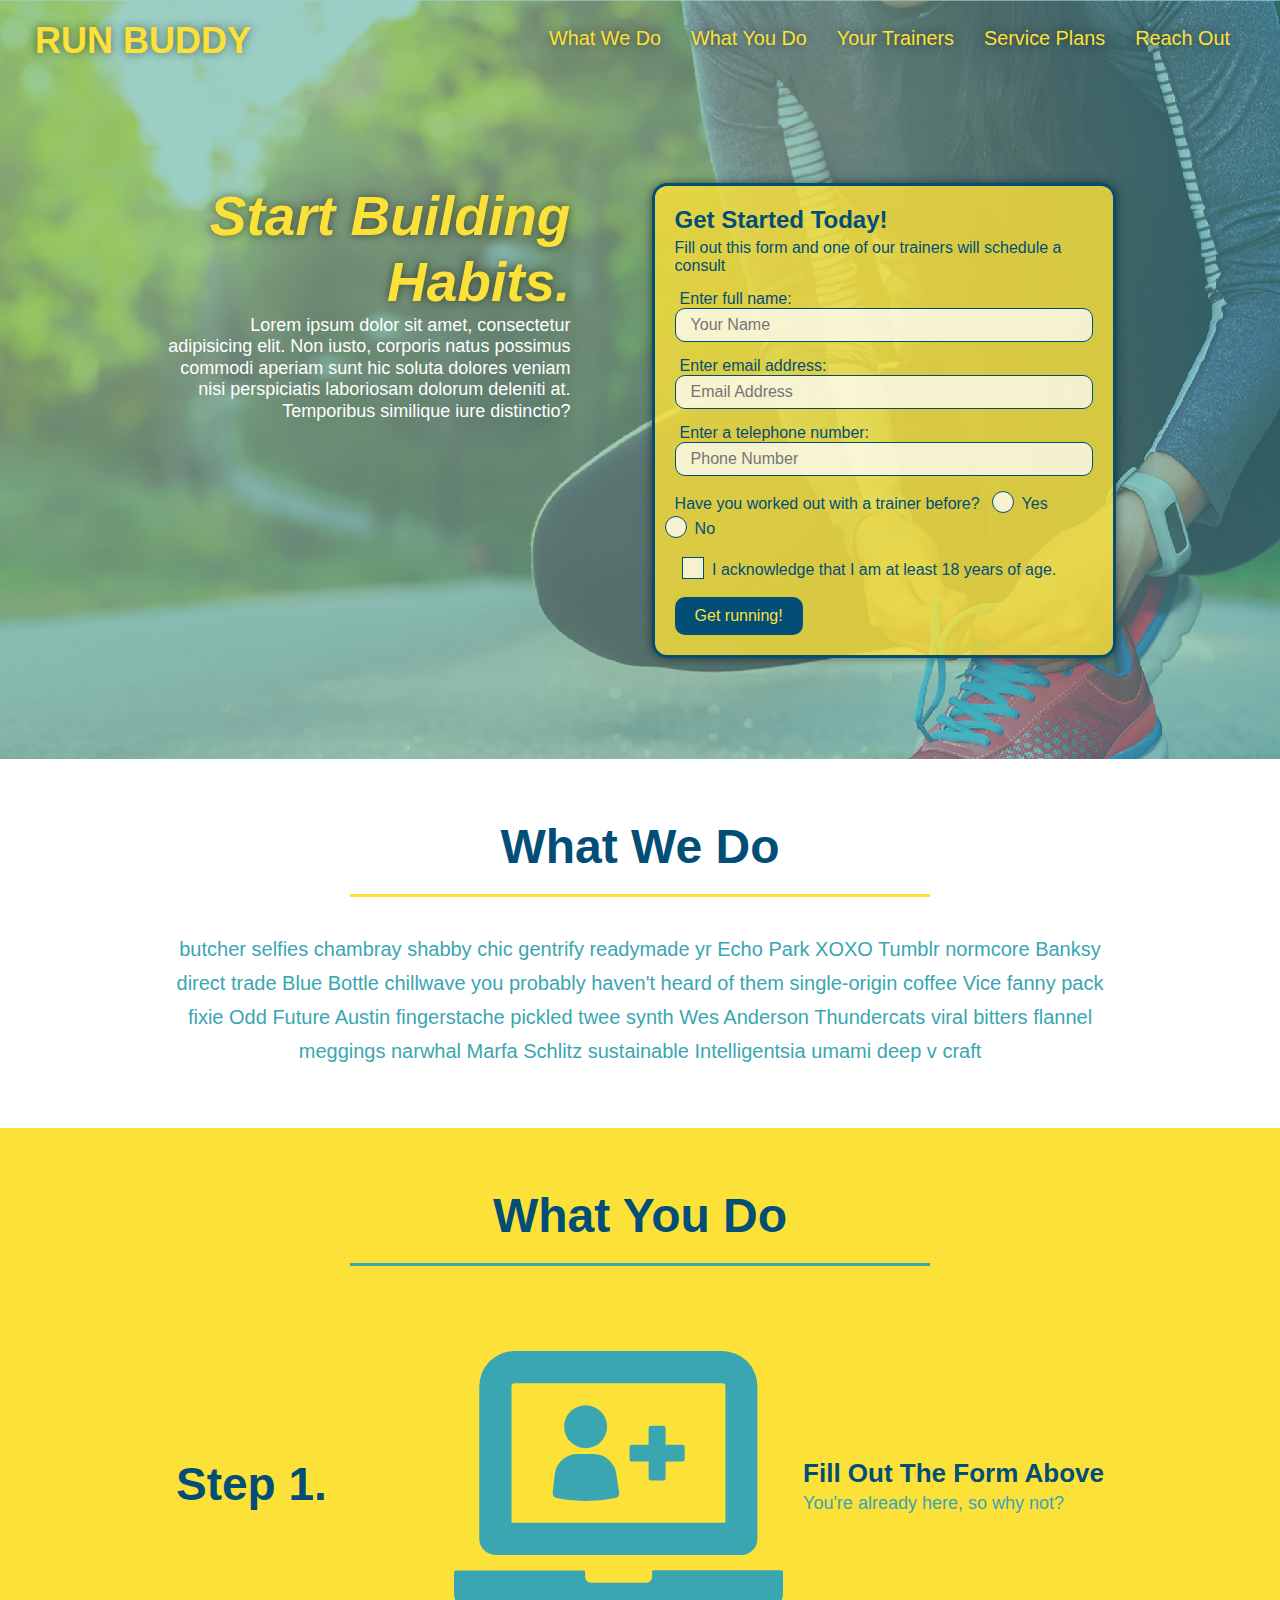
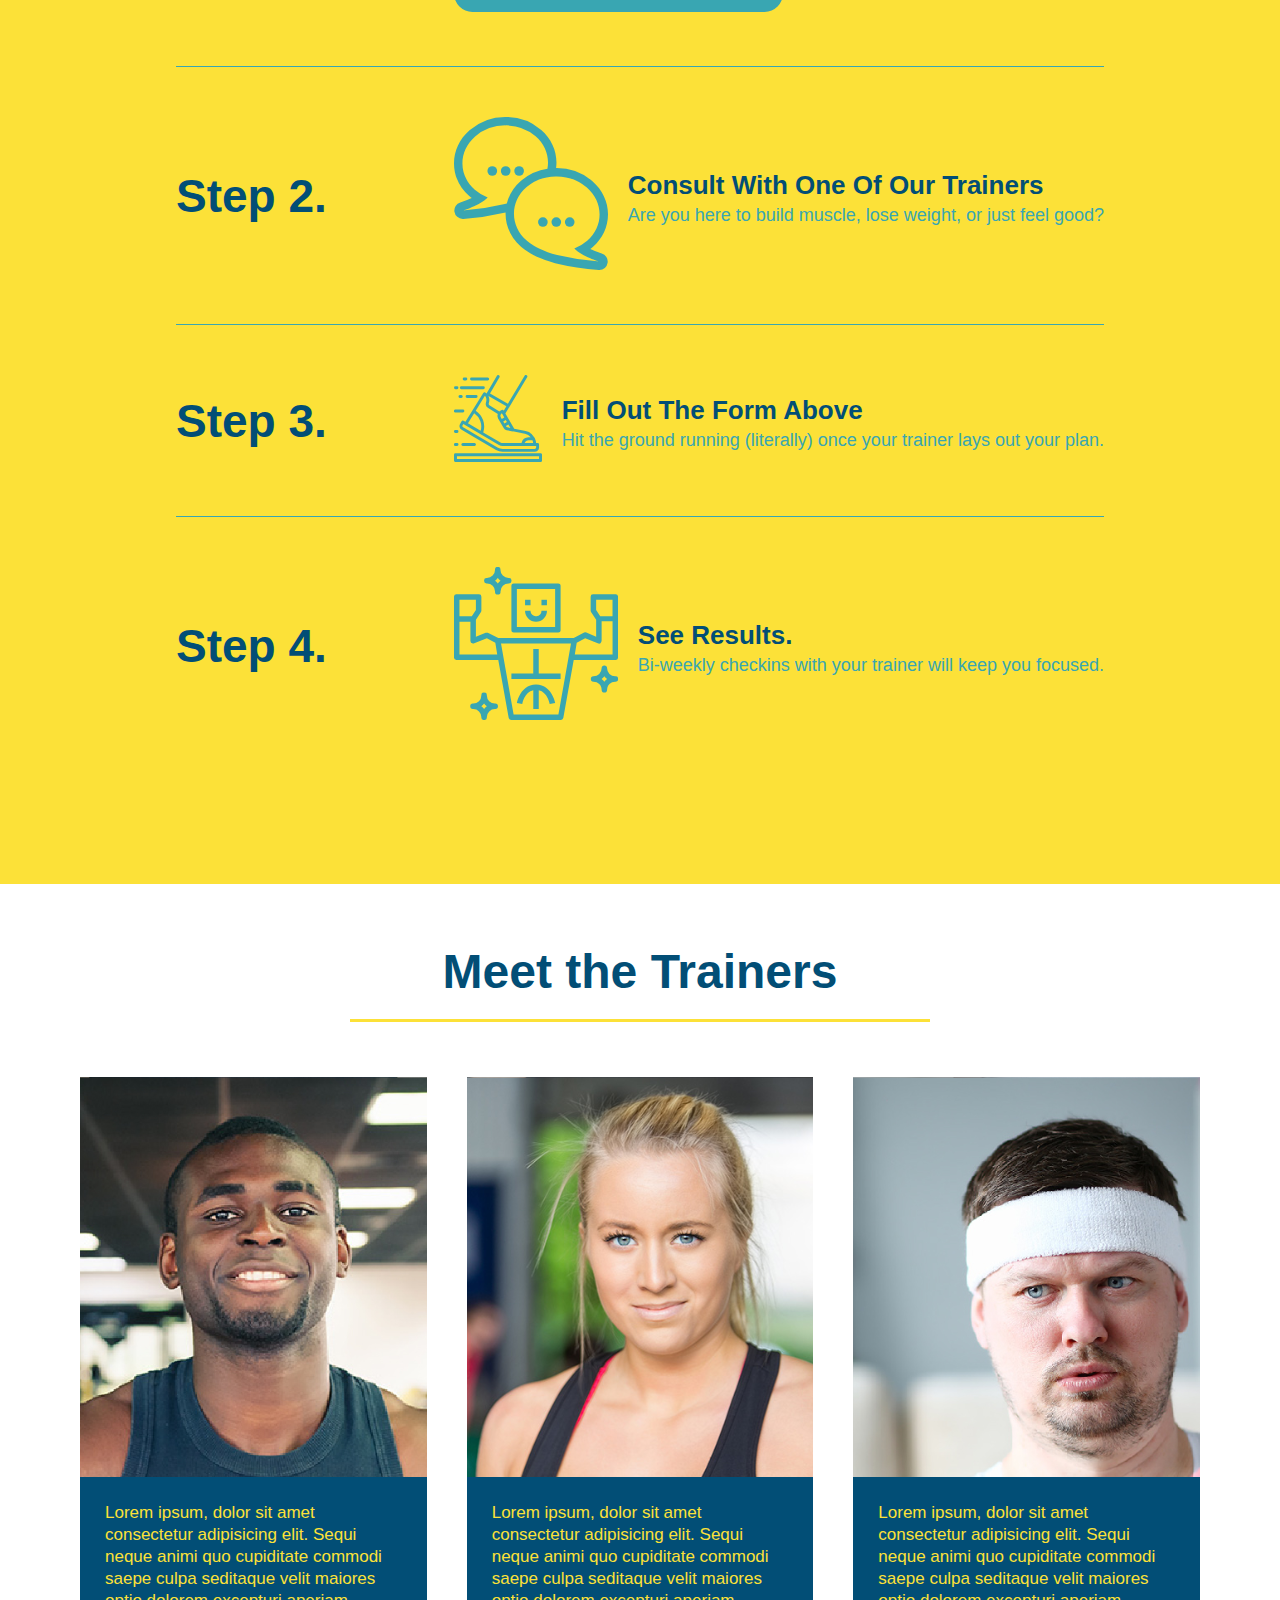
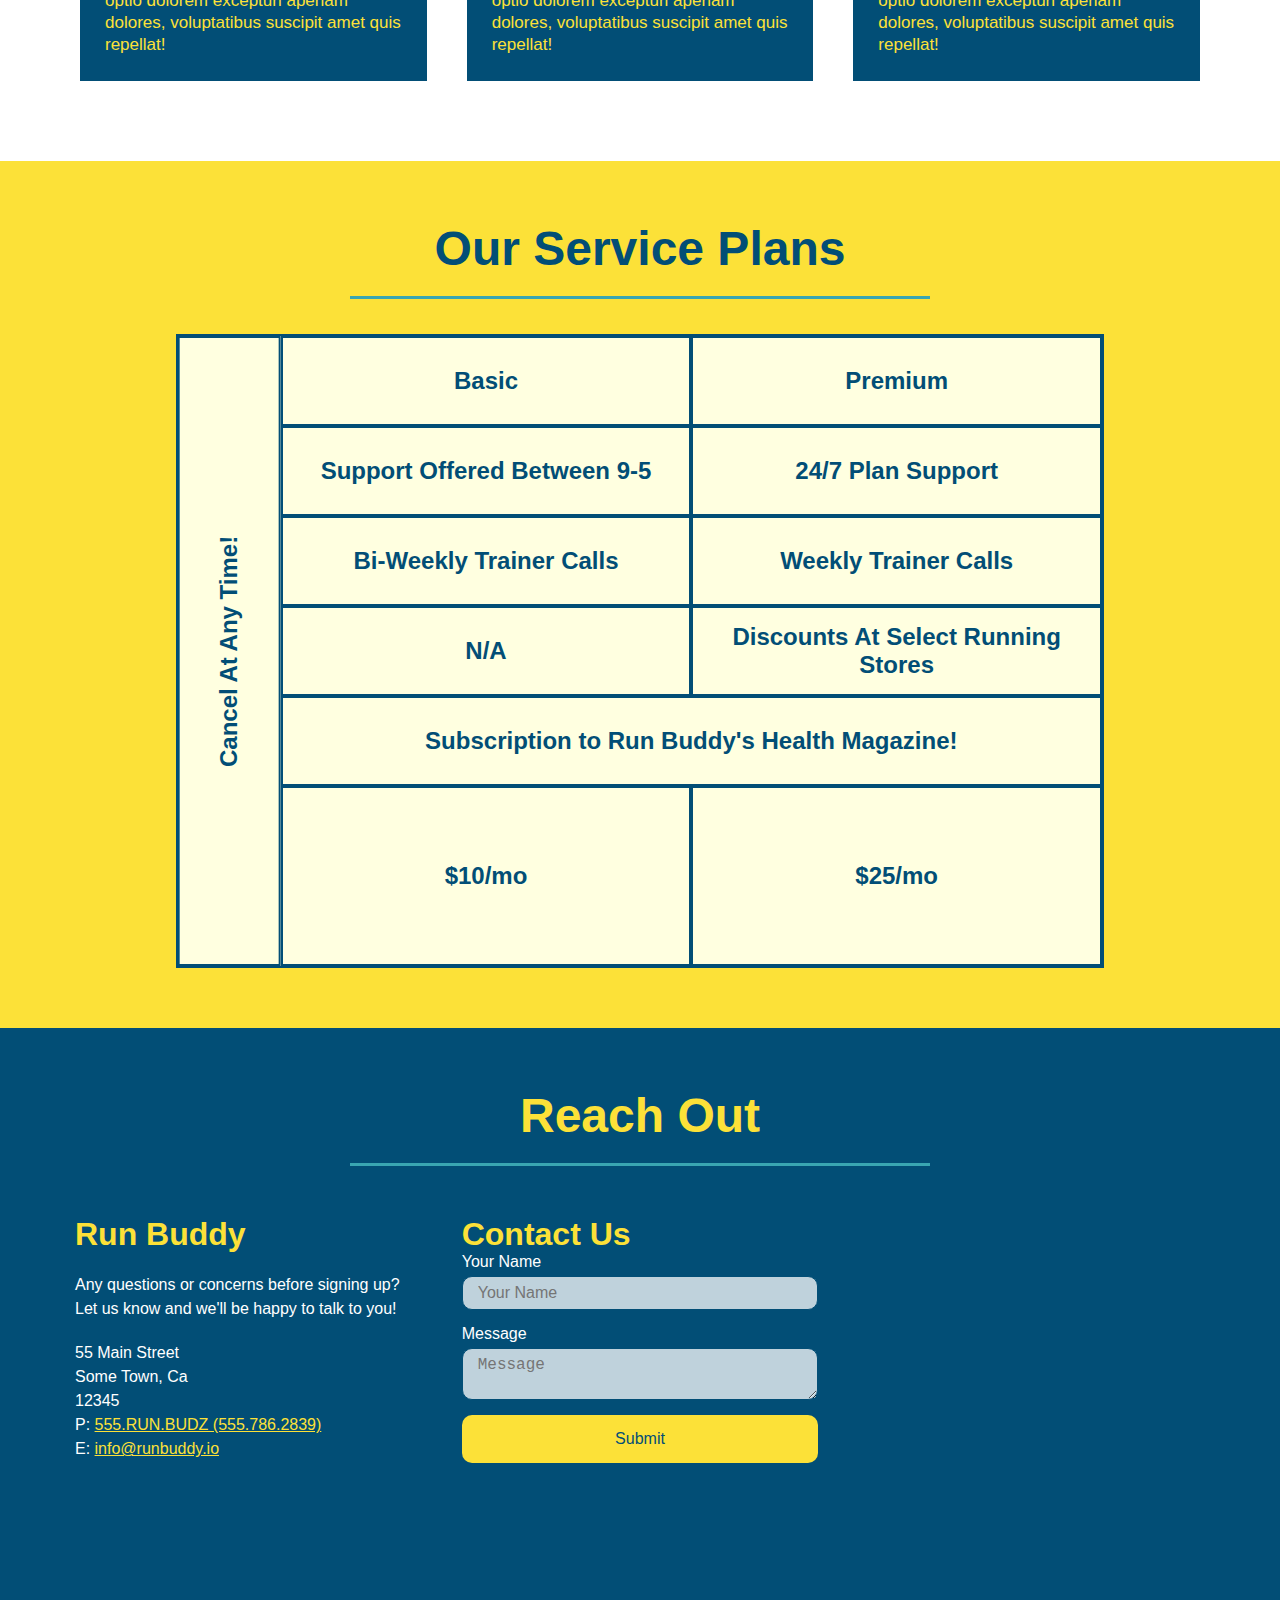
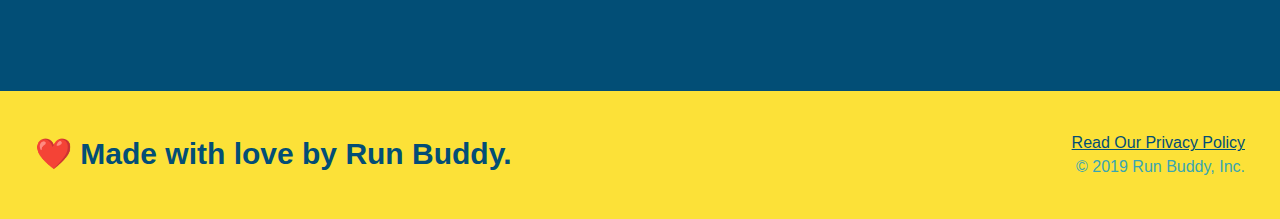
<file: index.html>
<!DOCTYPE html>
<html lang="en">

<head>
	<meta charset="UTF-8" name="viewport" content="width=device-width, initial-scale=1.0" />
	<title>Run My Buddy</title>

	<link rel="stylesheet" href="./assets/css/style.css" />
</head>

<body>
	<!-- navigation -->
	<header id="home">
		<h1>RUN BUDDY</h1>
		<nav>
			<!-- Unordered list element -->
			<ul>
				<!-- List item element -->
				<li>
					<!-- Anchor element -->
					<a href="#what-we-do">What We Do</a>
				</li>
				<li>
					<a href="#what-you-do">What You Do</a>
				</li>
				<li>
					<a href="#your-trainers">Your Trainers</a>
				</li>
				<li>
					<a href="#service-plans">Service Plans</a>
				</li>
				<li>
					<a href="#reach-out">Reach Out</a>
				</li>
			</ul>
		</nav>
	</header>

	<!-- hero section -->
	<section class="hero">
		<div class="hero-cta">
			<div class="flex-row">
				<h2>Start Building Habits.</h2>
			</div>
			<p>Lorem ipsum dolor sit amet, consectetur adipisicing elit. Non iusto, corporis natus possimus commodi
				aperiam sunt hic soluta dolores veniam nisi perspiciatis laboriosam dolorum deleniti at. Temporibus
				similique iure distinctio?</p>
		</div>
		<div class="hero-form">
			<h3>Get Started Today!</h3>
			<p>
				Fill out this form and one of our trainers will schedule a consult
			</p>
			<form>
				<label for="name">Enter full name:</label>
				<input type="text" placeholder="Your Name" name="name" id="name" class="form-input" />

				<label for="email">Enter email address:</label>
				<input type="email" placeholder="Email Address" name="email" id="email" class="form-input" />

				<label for="phone">Enter a telephone number:</label>
				<input type="tel" placeholder="Phone Number" name="phone" id="phone" class="form-input" />
				<p>
					Have you worked out with a trainer before?
					<span class="radio-wrapper">
						<input type="radio" name="trainer-confirm" id="trainer-yes" />
						<label for="trainer-yes">Yes</label>
					</span>
					<span class="radio-wrapper">
						<input type="radio" name="trainer-confirm" id="trainer-no" />
						<label for="trainer-no">No</label>
					</span>
				</p>
				<p>
					<span class="checkbox-wrapper">
						<input type="checkbox" id="checkbox" name="age-confirm" />
						<label for="checkbox">
							I acknowledge that I am at least 18 years of age.
						</label>
					</span>
				</p>
				<button type="submit" value="Submit">
					Get running!
				</button>
			</form>
		</div>
	</section>

	<!-- "what we do" section -->
	<section id="what-we-do" class="intro">
		<div class="flex-row">
			<h2 class="section-title primary-border">What We Do</h2>
		</div>
		<p>
			butcher selfies chambray shabby chic gentrify readymade yr Echo Park XOXO Tumblr normcore Banksy direct
			trade Blue Bottle chillwave you probably haven't heard of them single-origin coffee Vice fanny pack fixie
			Odd Future Austin fingerstache pickled twee synth Wes Anderson Thundercats viral bitters flannel meggings
			narwhal Marfa Schlitz sustainable Intelligentsia umami deep v craft
		</p>
	</section>
	</p>
	</section>

	<!-- "what you do" section -->
	<section id="what-you-do" class="steps">
		<div class="flex-row">
			<h2 class="section-title secondary-border">What You Do</h2>
		</div>

		<div class="step">
			<h3>Step 1.</h3>
			<div class="step-info">
				<div class="step-img">
					<img src="./assets/images/step-1.svg" alt="" />
				</div>
				<div class="step-text">
					<h4>Fill Out The Form Above</h4>
					<p>You're already here, so why not?</p>
				</div>
			</div>
		</div>

		<div class="step">
			<h3>Step 2.</h3>
			<div class="step-info">
				<div class="step-img">
					<img src="./assets/images/step-2.svg" alt="" />
				</div>
				<div class="step-text">
					<h4>Consult With One Of Our Trainers</h4>
					<p>Are you here to build muscle, lose weight, or just feel good?</p>
				</div>
			</div>
		</div>

		<div class="step">
			<h3>Step 3.</h3>
			<div class="step-info">
				<div class="step-img">
					<img src="./assets/images/step-3.svg" alt="" />
				</div>
				<div class="step-text">
					<h4>Fill Out The Form Above</h4>
					<p>Hit the ground running (literally) once your trainer lays out your plan.</p>
				</div>
			</div>
		</div>

		<div class="step">
			<h3>Step 4.</h3>
			<div class="step-info">
				<div class="step-img">
					<img src="./assets/images/step-4.svg" alt="" />
				</div>
				<div class="step-text">
					<h4>See Results.</h4>
					<p>Bi-weekly checkins with your trainer will keep you focused.</p>
				</div>
			</div>
		</div>
	</section>

	<!-- "meet the trainers" section -->
	<section id="your-trainers">
		<div class="flex-row">
			<h2 class="section-title primary-border">Meet the Trainers</h2>
		</div>

		<div class="trainers">
			<article class="trainer trainer-1">
				<div class="trainer-img">
					<div>
						<h3 class="trainer-name">Arron Stephens</h3>
						<h4 class="trainer-role">Speed / Strength</h4>
					</div>
				</div>
				<div class="trainer-bio">
					<div>
						<h3 class="trainer-name">Arron Stephens</h3>
						<h4 class="trainer-role">Speed / Strength</h4>
					</div>
					<p>
						Lorem ipsum, dolor sit amet consectetur adipisicing elit. Sequi neque animi quo cupiditate
						commodi
						saepe culpa seditaque velit maiores optio dolorem excepturi aperiam dolores, voluptatibus
						suscipit
						amet quis repellat!
					</p>
				</div>
			</article>

			<article class="trainer trainer-2">
				<div class="trainer-img">
					<div>
						<h3 class="trainer-name">Joanna Gill</h3>
						<h4 class="trainer-role">Endurance</h4>
					</div>
				</div>
				<div class="trainer-bio">
					<div>
						<h3 class="trainer-name">Joanna Gill</h3>
						<h4 class="trainer-role">Endurance</h4>
					</div>
					<p>
						Lorem ipsum, dolor sit amet consectetur adipisicing elit. Sequi neque animi quo cupiditate
						commodi
						saepe culpa seditaque velit maiores optio dolorem excepturi aperiam dolores, voluptatibus
						suscipit
						amet quis repellat!
					</p>
				</div>
			</article>

			<article class="trainer trainer-3">
				<div class="trainer-img">
					<div>
						<h3 class="trainer-name">Harry "the Headband" Smith</h3>
						<h4 class="trainer-role">Strength</h4>
					</div>
				</div>
				<div class="trainer-bio">
					<div>
						<h3 class="trainer-name">Harry "the Headband" Smith</h3>
						<h4 class="trainer-role">Strength</h4>
					</div>
					<p>
						Lorem ipsum, dolor sit amet consectetur adipisicing elit. Sequi neque animi quo cupiditate
						commodi
						saepe culpa seditaque velit maiores optio dolorem excepturi aperiam dolores, voluptatibus
						suscipit
						amet quis repellat!
					</p>
				</div>
			</article>
		</div>
	</section>

	<!-- Service Plans -->
	<section id="service-plans" class="services">
		<h2 class="section-title secondary-border">
			Our Service Plans
		</h2>
		<div class="service-grid-wrapper">
			<div class="service-grid-container">
				<!-- Headers -->
				<div class="service-grid-item grid-head basic">
					Basic
				</div>
				<div class="service-grid-item grid-head premium">
					Premium
				</div>
				<!-- Body -->
				<div class="service-grid-item grid-head basic">
					Support Offered Between 9-5
				</div>

				<div class="service-grid-item grid-head premium">
					24/7 Plan Support
				</div>

				<div class="service-grid-item grid-head basic">
					Bi-Weekly Trainer Calls
				</div>

				<div class="service-grid-item grid-head premium">
					Weekly Trainer Calls
				</div>

				<div class="service-grid-item grid-head basic">
					N/A
				</div>

				<div class="service-grid-item grid-head premium">
					Discounts At Select Running Stores
				</div>

				<div class="service-grid-item grid-head both">
					Subscription to Run Buddy's Health Magazine!
				</div>

				<div class="service-grid-item grid-price basic">
					$10/mo
				</div>

				<div class="service-grid-item grid-price premium">
					$25/mo
				</div>

				<div class="service-grid-item cancel">
					Cancel At Any Time!
				</div>
			</div>
		</div>
	</section>

	<!-- "reach out" -->
	<section id="reach-out" class="contact">
		<div class="flex-row">
			<h2 class="section-title secondary-border">Reach Out</h2>
		</div>

		<div class="contact-info">
			<div>
				<h3>Run Buddy</h3>
				<p>
					Any questions or concerns before signing up?
					<br />
					Let us know and we'll be happy to talk to you!
				</p>
				<address>
					55 Main Street <br />
					Some Town, Ca <br />
					12345<br />
					P: <a href="tel:555.786.2839">555.RUN.BUDZ (555.786.2839)</a><br />
					E: <a href="mailyto:info@runbuddy.io">info@runbuddy.io</a>
				</address>
			</div>

			<div class="contact-form">
				<h3>Contact Us</h3>
				<form>
					<label for="contact-name">Your Name</label>
					<input type="text" id="contact-name" placeholder="Your Name" />

					<label for="contact-message">Message</label>
					<textarea id="contact-message" placeholder="Message"></textarea>

					<button type="submit">Submit</button>
				</form>
			</div>

			<iframe
				src="https://www.google.com/maps/embed?pb=!1m18!1m12!1m3!1d420448.4247328304!2d-118.38160609915616!3d34.58510786267905!2m3!1f0!2f0!3f0!3m2!1i1024!2i768!4f13.1!3m3!1m2!1s0x80c25784ec70ddb5%3A0x6a6c792dad12e03a!2sPalmdale%2C%20CA!5e0!3m2!1sen!2sus!4v1596242490261!5m2!1sen!2sus"
				frameborder="0" width="400" height="400" style="border:0;" allowfullscreen="">
			</iframe>
		</div>
	</section>

	<!-- footer -->
	<footer>
		<div class="flex-row">
			<h2>❤️ Made with love by Run Buddy.</h2>
		</div>
		<div>
			<a href="./privacy-policy.html">Read Our Privacy Policy</a><br />
			&copy; 2019 Run Buddy, Inc.
		</div>
	</footer>
</body>

</html>
</file>
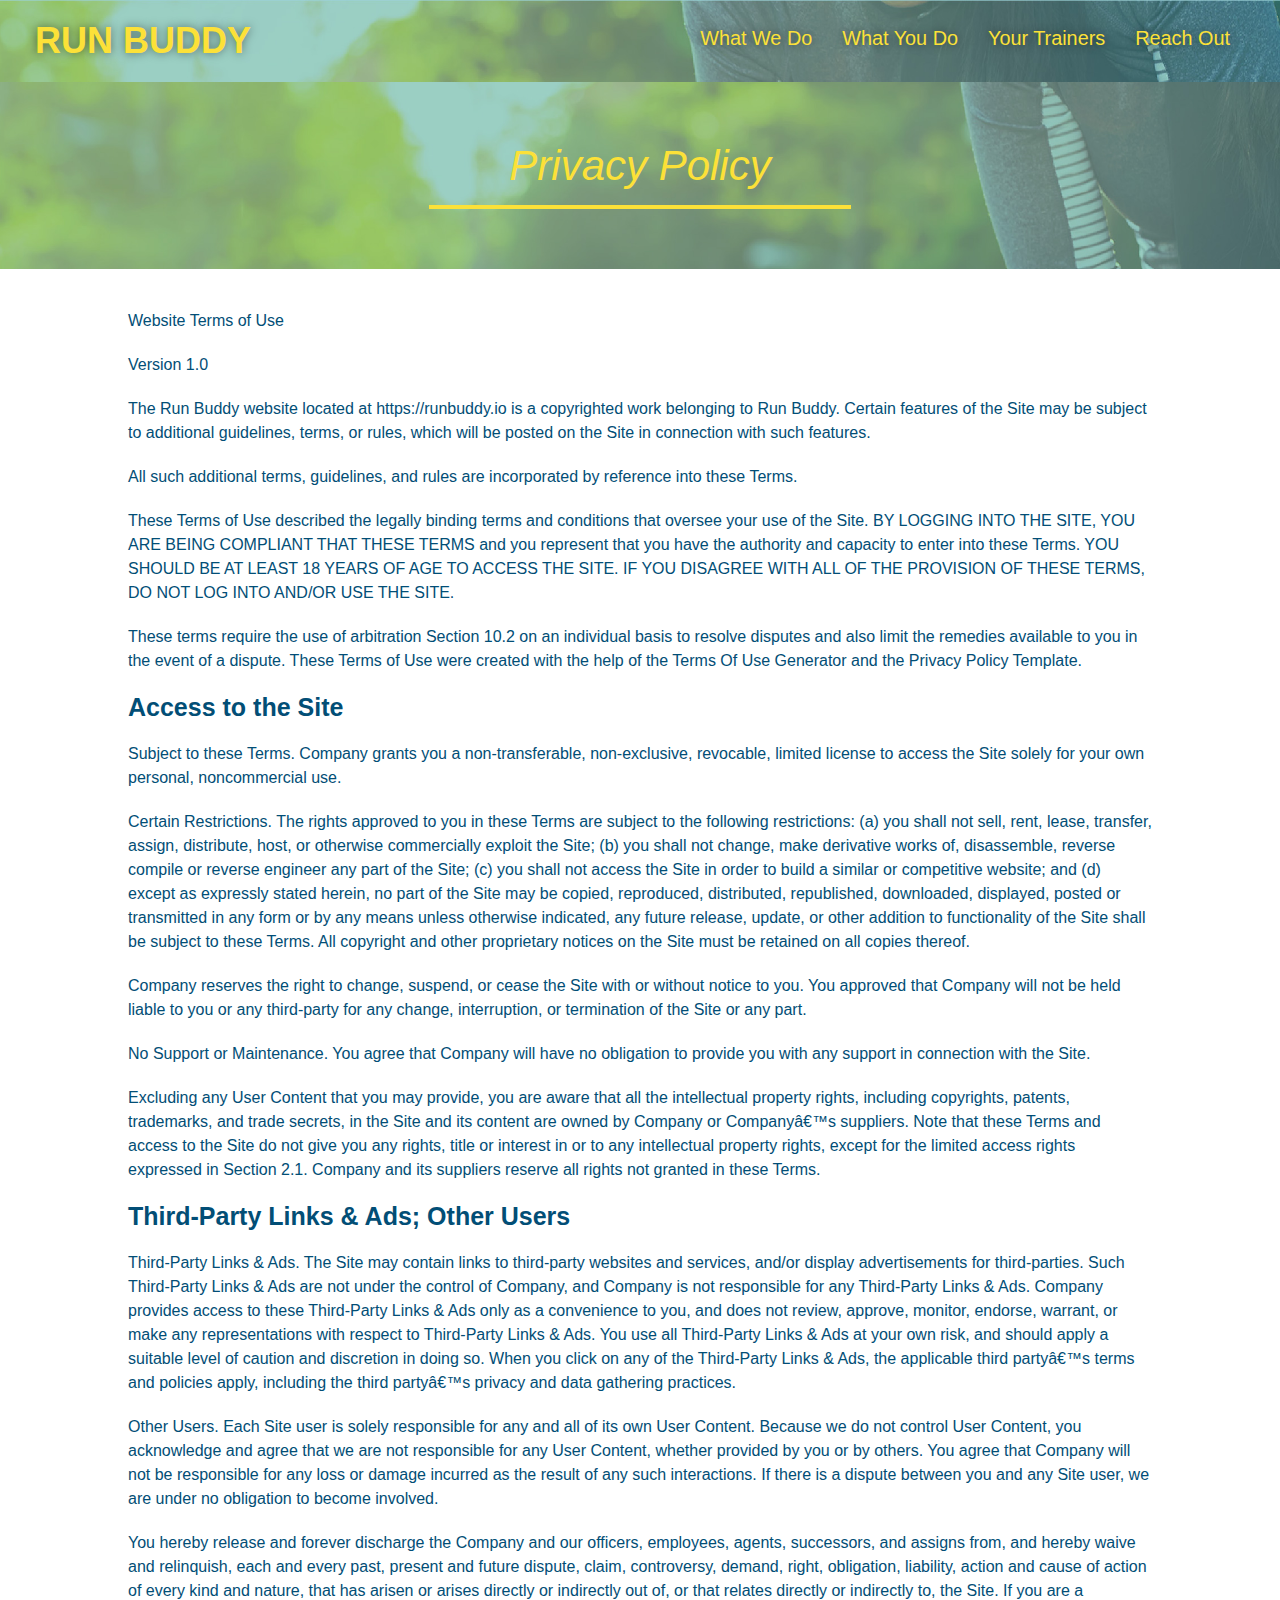
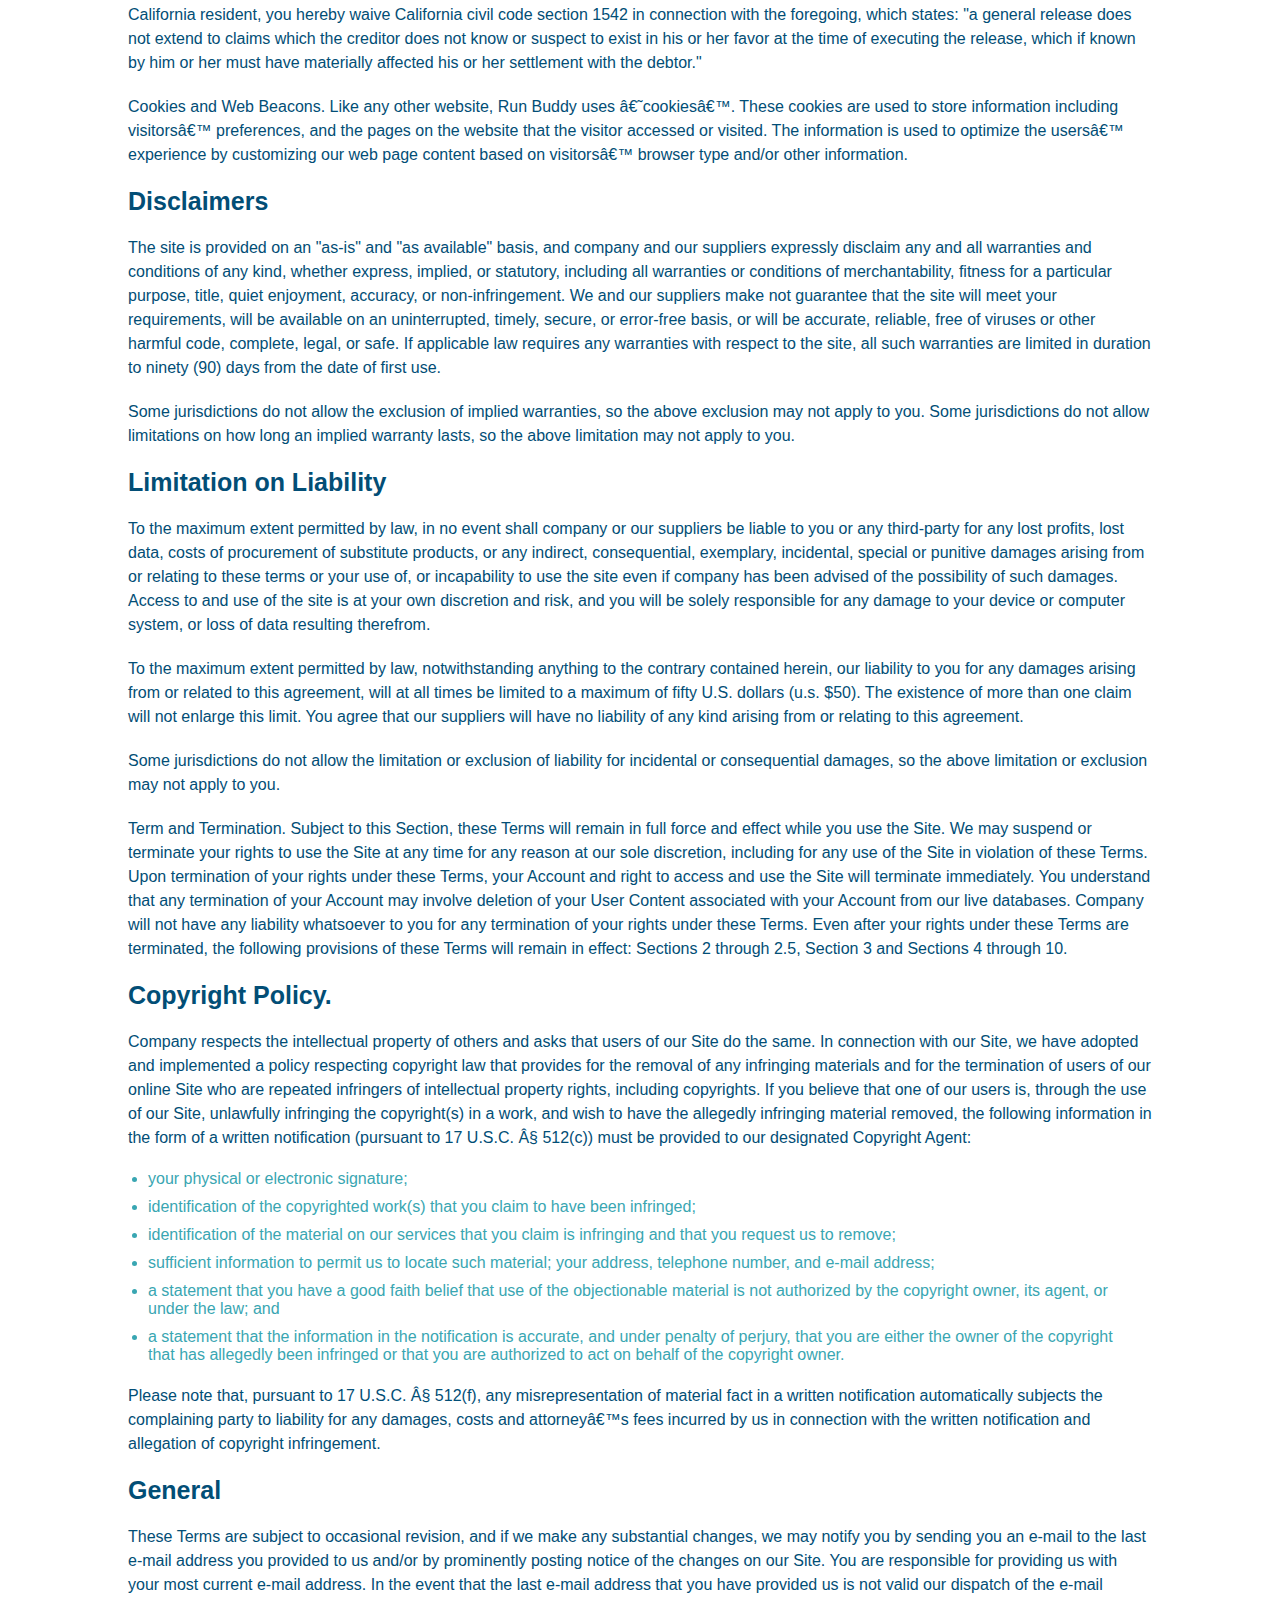
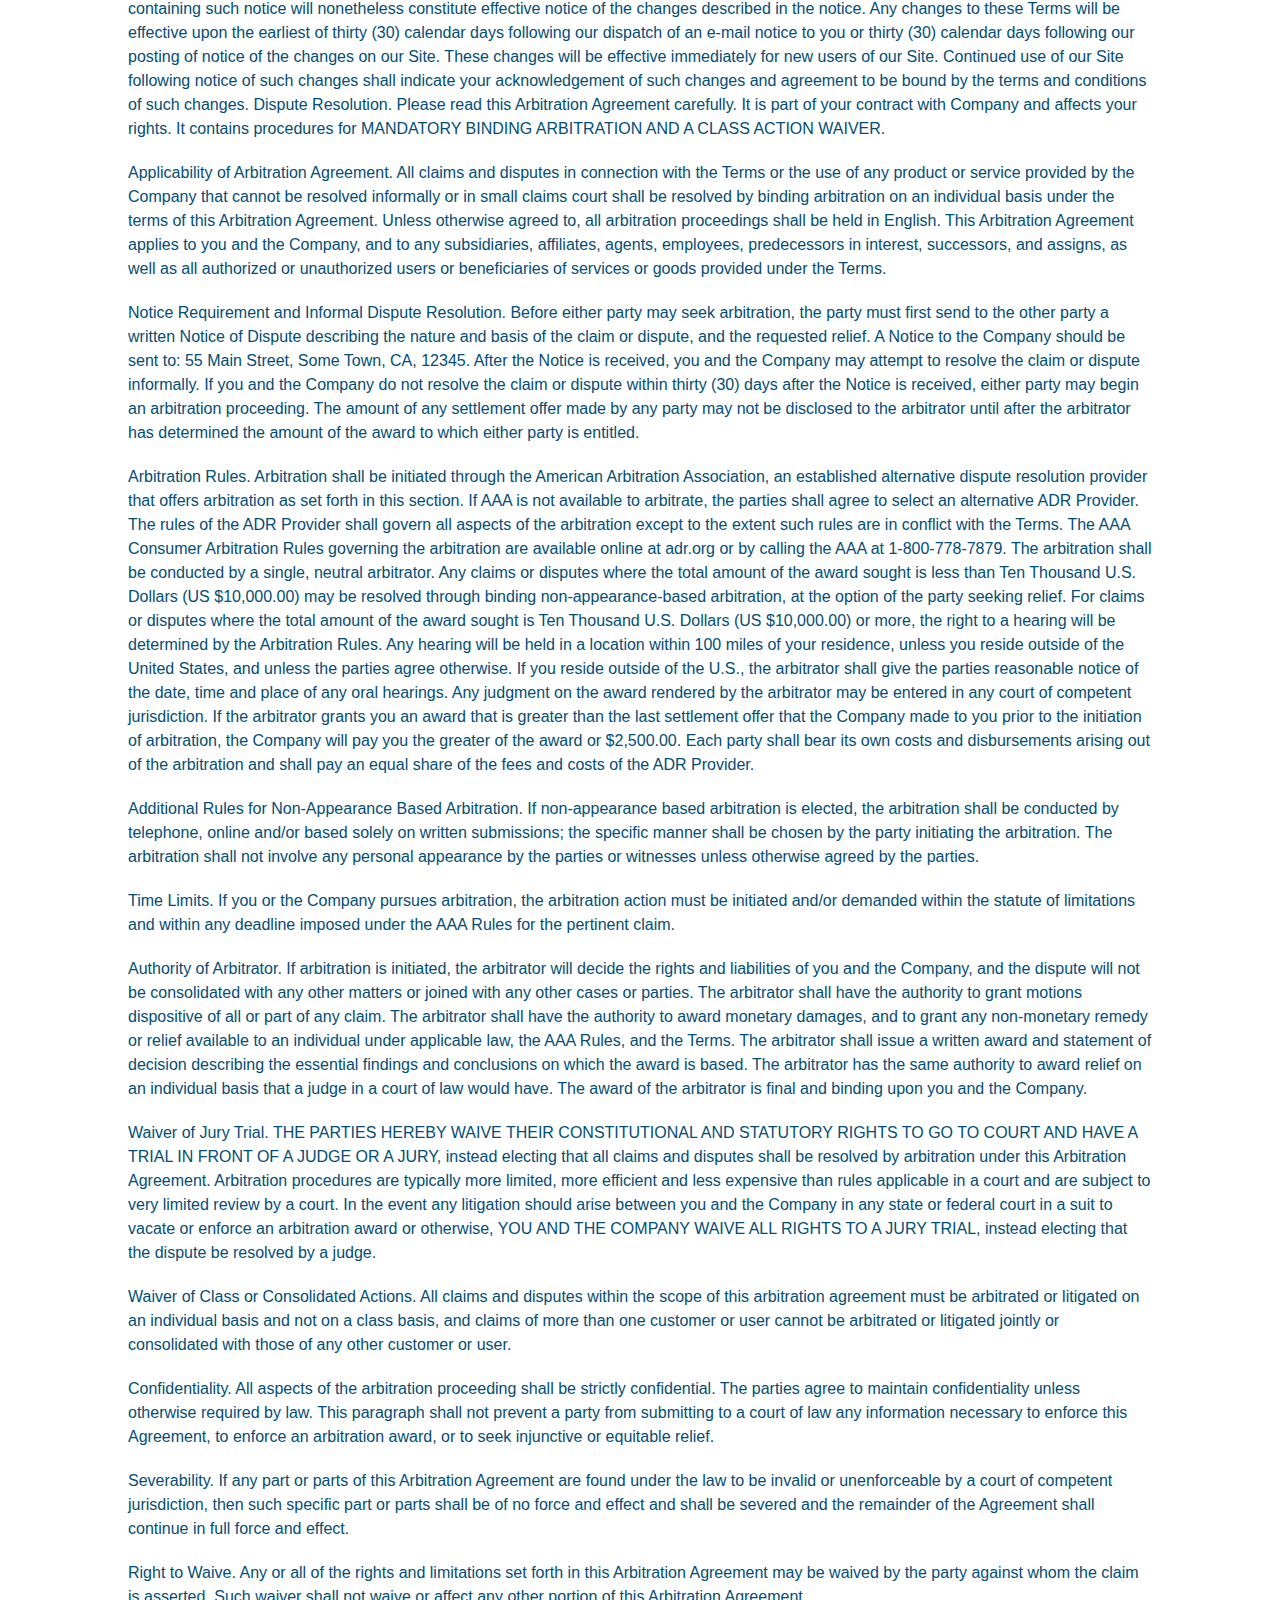
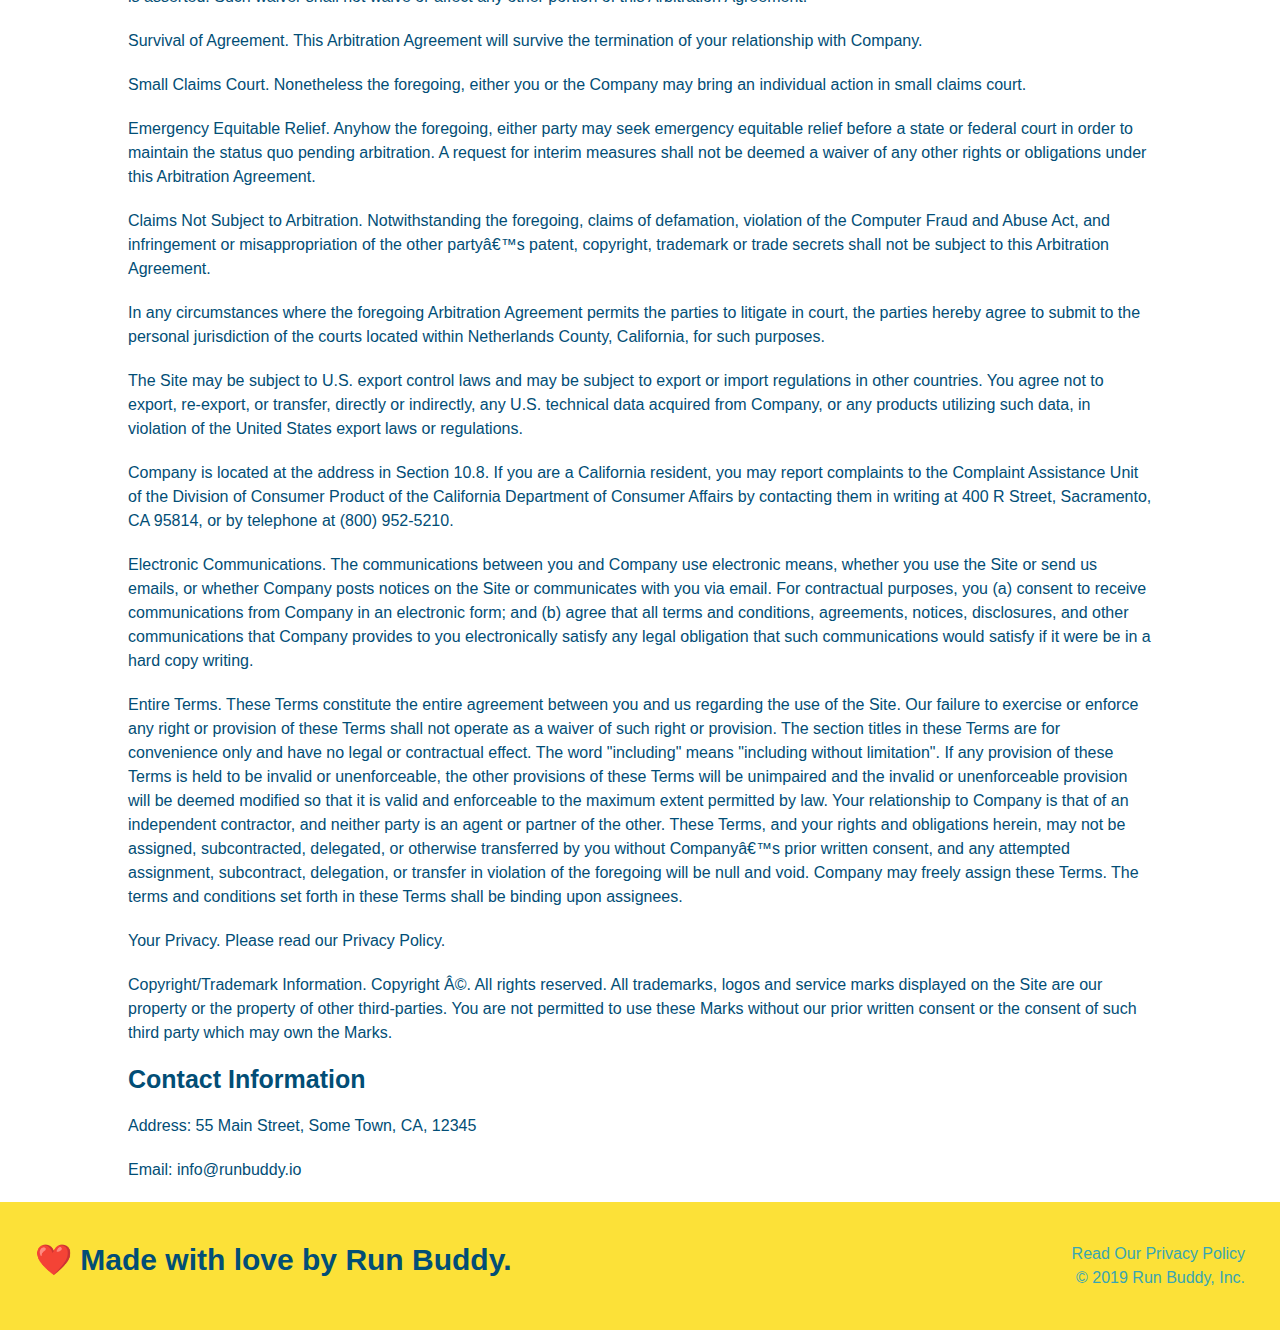
<file: privacy-policy.html>
<!DOCTYPE html>
<html lang="en">

<head>
    <meta charset="UTF-8" name="viewport" content="width=device-width, initial-scale=1.0" />
    <title>Privacy Policy - Run Buddy</title>

    <link rel="stylesheet" href="./assets/css/style.css" />
    <link rel="stylesheet" href="./assets/css/secondary-styles.css" />
</head>

<body>
    <!-- Header -->
    <header>
        <h1><a href="./index.html#home">RUN BUDDY</a></h1>
        <nav>
            <!-- Unordered list element -->
            <ul>
                <!-- List item element -->
                <li>
                    <!-- Anchor element -->
                    <a href="./index.html#what-we-do">What We Do</a>
                </li>
                <li>
                    <a href="./index.html#what-you-do">What You Do</a>
                </li>
                <li>
                    <a href="./index.html#your-trainers">Your Trainers</a>
                </li>
                <li>
                    <a href="./index.html#reach-out">Reach Out</a>
                </li>
            </ul>
        </nav>
    </header>

    <!-- Hero -->
    <section class="hero hero-secondary">
        <h2 class="page-title">
            Privacy Policy
        </h2>
    </section>

    <!-- Privacy Policy -->
    <article class="secondary-content">
        <p>
            Website Terms of Use
        </p>

        <p>
            Version 1.0
        </p>

        <p>
            The Run Buddy website located at https://runbuddy.io is a copyrighted work belonging to Run Buddy. Certain
            features of the Site may be subject to additional guidelines, terms, or rules, which will be posted on the
            Site
            in connection with such features.
        </p>

        <p>
            All such additional terms, guidelines, and rules are incorporated by reference into these Terms.
        </p>

        <p>
            These Terms of Use described the legally binding terms and conditions that oversee your use of the Site. BY
            LOGGING INTO THE SITE, YOU ARE BEING COMPLIANT THAT THESE TERMS and you represent that you have the
            authority
            and capacity to enter into these Terms. YOU SHOULD BE AT LEAST 18 YEARS OF AGE TO ACCESS THE SITE. IF YOU
            DISAGREE WITH ALL OF THE PROVISION OF THESE TERMS, DO NOT LOG INTO AND/OR USE THE SITE.
        </p>

        <p>
            These terms require the use of arbitration Section 10.2 on an individual basis to resolve disputes and also
            limit the remedies available to you in the event of a dispute. These Terms of Use were created with the help
            of
            the Terms Of Use Generator and the Privacy Policy Template.
        </p>

        <h3>
            Access to the Site
        </h3>

        <p>
            Subject to these Terms. Company grants you a non-transferable, non-exclusive, revocable, limited license to
            access the Site solely for your own personal, noncommercial use.
        </p>

        <p>
            Certain Restrictions. The rights approved to you in these Terms are subject to the following restrictions:
            (a)
            you shall not sell, rent, lease, transfer, assign, distribute, host, or otherwise commercially exploit the
            Site;
            (b) you shall not change, make derivative works of, disassemble, reverse compile or reverse engineer any
            part of
            the Site; (c) you shall not access the Site in order to build a similar or competitive website; and (d)
            except
            as expressly stated herein, no part of the Site may be copied, reproduced, distributed, republished,
            downloaded,
            displayed, posted or transmitted in any form or by any means unless otherwise indicated, any future release,
            update, or other addition to functionality of the Site shall be subject to these Terms. All copyright and
            other
            proprietary notices on the Site must be retained on all copies thereof.
        </p>

        <p>
            Company reserves the right to change, suspend, or cease the Site with or without notice to you. You approved
            that Company will not be held liable to you or any third-party for any change, interruption, or termination
            of
            the Site or any part.
        </p>

        <p>
            No Support or Maintenance. You agree that Company will have no obligation to provide you with any support in
            connection with the Site.
        </p>

        <p>
            Excluding any User Content that you may provide, you are aware that all the intellectual property rights,
            including copyrights, patents, trademarks, and trade secrets, in the Site and its content are owned by
            Company
            or Companyâ€™s suppliers. Note that these Terms and access to the Site do not give you any rights, title or
            interest in or to any intellectual property rights, except for the limited access rights expressed in
            Section
            2.1. Company and its suppliers reserve all rights not granted in these Terms.
        </p>

        <h3>
            Third-Party Links & Ads; Other Users
        </h3>

        <p>
            Third-Party Links & Ads. The Site may contain links to third-party websites and services, and/or display
            advertisements for third-parties. Such Third-Party Links & Ads are not under the control of Company, and
            Company
            is not responsible for any Third-Party Links & Ads. Company provides access to these Third-Party Links & Ads
            only as a convenience to you, and does not review, approve, monitor, endorse, warrant, or make any
            representations with respect to Third-Party Links & Ads. You use all Third-Party Links & Ads at your own
            risk,
            and should apply a suitable level of caution and discretion in doing so. When you click on any of the
            Third-Party Links & Ads, the applicable third partyâ€™s terms and policies apply, including the third
            partyâ€™s
            privacy and data gathering practices.
        </p>

        <p>
            Other Users. Each Site user is solely responsible for any and all of its own User Content. Because we do not
            control User Content, you acknowledge and agree that we are not responsible for any User Content, whether
            provided by you or by others. You agree that Company will not be responsible for any loss or damage incurred
            as
            the result of any such interactions. If there is a dispute between you and any Site user, we are under no
            obligation to become involved.
        </p>

        <p>
            You hereby release and forever discharge the Company and our officers, employees, agents, successors, and
            assigns from, and hereby waive and relinquish, each and every past, present and future dispute, claim,
            controversy, demand, right, obligation, liability, action and cause of action of every kind and nature, that
            has
            arisen or arises directly or indirectly out of, or that relates directly or indirectly to, the Site. If you
            are
            a California resident, you hereby waive California civil code section 1542 in connection with the foregoing,
            which states: "a general release does not extend to claims which the creditor does not know or suspect to
            exist
            in his or her favor at the time of executing the release, which if known by him or her must have materially
            affected his or her settlement with the debtor."
        </p>

        <p>
            Cookies and Web Beacons. Like any other website, Run Buddy uses â€˜cookiesâ€™. These cookies are used to
            store
            information including visitorsâ€™ preferences, and the pages on the website that the visitor accessed or
            visited.
            The information is used to optimize the usersâ€™ experience by customizing our web page content based on
            visitorsâ€™
            browser type and/or other information.
        </p>

        <h3>
            Disclaimers
        </h3>

        <p>
            The site is provided on an "as-is" and "as available" basis, and company and our suppliers expressly
            disclaim
            any and all warranties and conditions of any kind, whether express, implied, or statutory, including all
            warranties or conditions of merchantability, fitness for a particular purpose, title, quiet enjoyment,
            accuracy,
            or non-infringement. We and our suppliers make not guarantee that the site will meet your requirements, will
            be
            available on an uninterrupted, timely, secure, or error-free basis, or will be accurate, reliable, free of
            viruses or other harmful code, complete, legal, or safe. If applicable law requires any warranties with
            respect
            to the site, all such warranties are limited in duration to ninety (90) days from the date of first use.
        </p>

        <p>
            Some jurisdictions do not allow the exclusion of implied warranties, so the above exclusion may not apply to
            you. Some jurisdictions do not allow limitations on how long an implied warranty lasts, so the above
            limitation
            may not apply to you.
        </p>

        <h3>
            Limitation on Liability
        </h3>

        <p>
            To the maximum extent permitted by law, in no event shall company or our suppliers be liable to you or any
            third-party for any lost profits, lost data, costs of procurement of substitute products, or any indirect,
            consequential, exemplary, incidental, special or punitive damages arising from or relating to these terms or
            your use of, or incapability to use the site even if company has been advised of the possibility of such
            damages. Access to and use of the site is at your own discretion and risk, and you will be solely
            responsible
            for any damage to your device or computer system, or loss of data resulting therefrom.
        </p>

        <p>
            To the maximum extent permitted by law, notwithstanding anything to the contrary contained herein, our
            liability
            to you for any damages arising from or related to this agreement, will at all times be limited to a maximum
            of
            fifty U.S. dollars (u.s. $50). The existence of more than one claim will not enlarge this limit. You agree
            that
            our suppliers will have no liability of any kind arising from or relating to this agreement.
        </p>

        <p>
            Some jurisdictions do not allow the limitation or exclusion of liability for incidental or consequential
            damages, so the above limitation or exclusion may not apply to you.
        </p>

        <p>
            Term and Termination. Subject to this Section, these Terms will remain in full force and effect while you
            use
            the Site. We may suspend or terminate your rights to use the Site at any time for any reason at our sole
            discretion, including for any use of the Site in violation of these Terms. Upon termination of your rights
            under
            these Terms, your Account and right to access and use the Site will terminate immediately. You understand
            that
            any termination of your Account may involve deletion of your User Content associated with your Account from
            our
            live databases. Company will not have any liability whatsoever to you for any termination of your rights
            under
            these Terms. Even after your rights under these Terms are terminated, the following provisions of these
            Terms
            will remain in effect: Sections 2 through 2.5, Section 3 and Sections 4 through 10.
        </p>

        <h3>
            Copyright Policy.
        </h3>

        <p>
            Company respects the intellectual property of others and asks that users of our Site do the same. In
            connection
            with our Site, we have adopted and implemented a policy respecting copyright law that provides for the
            removal
            of any infringing materials and for the termination of users of our online Site who are repeated infringers
            of
            intellectual property rights, including copyrights. If you believe that one of our users is, through the use
            of
            our Site, unlawfully infringing the copyright(s) in a work, and wish to have the allegedly infringing
            material
            removed, the following information in the form of a written notification (pursuant to 17 U.S.C. Â§ 512(c))
            must
            be provided to our designated Copyright Agent:
        </p>

        <ul>
            <li>
                your physical or electronic signature;
            </li>
            <li>
                identification of the copyrighted work(s) that you claim to have been infringed;
            </li>
            <li>
                identification of the material on our services that you claim is infringing and that you request us to
                remove;
            </li>
            <li>
                sufficient information to permit us to locate such material; your address, telephone number, and e-mail
                address;
            </li>
            <li>
                a statement that you have a good faith belief that use of the objectionable material is not authorized
                by the
                copyright owner, its agent, or under the law; and
            </li>
            <li>
                a statement that the information in the notification is accurate, and under penalty of perjury, that you
                are
                either the owner of the copyright that has allegedly been infringed or that you are authorized to act on
                behalf of the copyright owner.
            </li>
        </ul>

        <p>
            Please note that, pursuant to 17 U.S.C. Â§ 512(f), any misrepresentation of material fact in a written
            notification automatically subjects the complaining party to liability for any damages, costs and
            attorneyâ€™s
            fees incurred by us in connection with the written notification and allegation of copyright infringement.
        </p>

        <h3>
            General
        </h3>

        <p>
            These Terms are subject to occasional revision, and if we make any substantial changes, we may notify you by
            sending you an e-mail to the last e-mail address you provided to us and/or by prominently posting notice of
            the
            changes on our Site. You are responsible for providing us with your most current e-mail address. In the
            event
            that the last e-mail address that you have provided us is not valid our dispatch of the e-mail containing
            such
            notice will nonetheless constitute effective notice of the changes described in the notice. Any changes to
            these
            Terms will be effective upon the earliest of thirty (30) calendar days following our dispatch of an e-mail
            notice to you or thirty (30) calendar days following our posting of notice of the changes on our Site. These
            changes will be effective immediately for new users of our Site. Continued use of our Site following notice
            of
            such changes shall indicate your acknowledgement of such changes and agreement to be bound by the terms and
            conditions of such changes. Dispute Resolution. Please read this Arbitration Agreement carefully. It is part
            of
            your contract with Company and affects your rights. It contains procedures for MANDATORY BINDING ARBITRATION
            AND
            A CLASS ACTION WAIVER.
        </p>

        <p>
            Applicability of Arbitration Agreement. All claims and disputes in connection with the Terms or the use of
            any
            product or service provided by the Company that cannot be resolved informally or in small claims court shall
            be
            resolved by binding arbitration on an individual basis under the terms of this Arbitration Agreement. Unless
            otherwise agreed to, all arbitration proceedings shall be held in English. This Arbitration Agreement
            applies to
            you and the Company, and to any subsidiaries, affiliates, agents, employees, predecessors in interest,
            successors, and assigns, as well as all authorized or unauthorized users or beneficiaries of services or
            goods
            provided under the Terms.
        </p>

        <p>
            Notice Requirement and Informal Dispute Resolution. Before either party may seek arbitration, the party must
            first send to the other party a written Notice of Dispute describing the nature and basis of the claim or
            dispute, and the requested relief. A Notice to the Company should be sent to: 55 Main Street, Some Town, CA,
            12345. After the Notice is received, you and the Company may attempt to resolve the claim or dispute
            informally.
            If you and the Company do not resolve the claim or dispute within thirty (30) days after the Notice is
            received,
            either party may begin an arbitration proceeding. The amount of any settlement offer made by any party may
            not
            be disclosed to the arbitrator until after the arbitrator has determined the amount of the award to which
            either
            party is entitled.
        </p>

        <p>
            Arbitration Rules. Arbitration shall be initiated through the American Arbitration Association, an
            established
            alternative dispute resolution provider that offers arbitration as set forth in this section. If AAA is not
            available to arbitrate, the parties shall agree to select an alternative ADR Provider. The rules of the ADR
            Provider shall govern all aspects of the arbitration except to the extent such rules are in conflict with
            the
            Terms. The AAA Consumer Arbitration Rules governing the arbitration are available online at adr.org or by
            calling the AAA at 1-800-778-7879. The arbitration shall be conducted by a single, neutral arbitrator. Any
            claims or disputes where the total amount of the award sought is less than Ten Thousand U.S. Dollars (US
            $10,000.00) may be resolved through binding non-appearance-based arbitration, at the option of the party
            seeking
            relief. For claims or disputes where the total amount of the award sought is Ten Thousand U.S. Dollars (US
            $10,000.00) or more, the right to a hearing will be determined by the Arbitration Rules. Any hearing will be
            held in a location within 100 miles of your residence, unless you reside outside of the United States, and
            unless the parties agree otherwise. If you reside outside of the U.S., the arbitrator shall give the parties
            reasonable notice of the date, time and place of any oral hearings. Any judgment on the award rendered by
            the
            arbitrator may be entered in any court of competent jurisdiction. If the arbitrator grants you an award that
            is
            greater than the last settlement offer that the Company made to you prior to the initiation of arbitration,
            the
            Company will pay you the greater of the award or $2,500.00. Each party shall bear its own costs and
            disbursements arising out of the arbitration and shall pay an equal share of the fees and costs of the ADR
            Provider.
        </p>

        <p>
            Additional Rules for Non-Appearance Based Arbitration. If non-appearance based arbitration is elected, the
            arbitration shall be conducted by telephone, online and/or based solely on written submissions; the specific
            manner shall be chosen by the party initiating the arbitration. The arbitration shall not involve any
            personal
            appearance by the parties or witnesses unless otherwise agreed by the parties.
        </p>

        <p>
            Time Limits. If you or the Company pursues arbitration, the arbitration action must be initiated and/or
            demanded
            within the statute of limitations and within any deadline imposed under the AAA Rules for the pertinent
            claim.
        </p>

        <p>
            Authority of Arbitrator. If arbitration is initiated, the arbitrator will decide the rights and liabilities
            of
            you and the Company, and the dispute will not be consolidated with any other matters or joined with any
            other
            cases or parties. The arbitrator shall have the authority to grant motions dispositive of all or part of any
            claim. The arbitrator shall have the authority to award monetary damages, and to grant any non-monetary
            remedy
            or relief available to an individual under applicable law, the AAA Rules, and the Terms. The arbitrator
            shall
            issue a written award and statement of decision describing the essential findings and conclusions on which
            the
            award is based. The arbitrator has the same authority to award relief on an individual basis that a judge in
            a
            court of law would have. The award of the arbitrator is final and binding upon you and the Company.
        </p>

        <p>
            Waiver of Jury Trial. THE PARTIES HEREBY WAIVE THEIR CONSTITUTIONAL AND STATUTORY RIGHTS TO GO TO COURT AND
            HAVE
            A TRIAL IN FRONT OF A JUDGE OR A JURY, instead electing that all claims and disputes shall be resolved by
            arbitration under this Arbitration Agreement. Arbitration procedures are typically more limited, more
            efficient
            and less expensive than rules applicable in a court and are subject to very limited review by a court. In
            the
            event any litigation should arise between you and the Company in any state or federal court in a suit to
            vacate
            or enforce an arbitration award or otherwise, YOU AND THE COMPANY WAIVE ALL RIGHTS TO A JURY TRIAL, instead
            electing that the dispute be resolved by a judge.
        </p>

        <p>
            Waiver of Class or Consolidated Actions. All claims and disputes within the scope of this arbitration
            agreement
            must be arbitrated or litigated on an individual basis and not on a class basis, and claims of more than one
            customer or user cannot be arbitrated or litigated jointly or consolidated with those of any other customer
            or
            user.
        </p>

        <p>
            Confidentiality. All aspects of the arbitration proceeding shall be strictly confidential. The parties agree
            to
            maintain confidentiality unless otherwise required by law. This paragraph shall not prevent a party from
            submitting to a court of law any information necessary to enforce this Agreement, to enforce an arbitration
            award, or to seek injunctive or equitable relief.
        </p>

        <p>
            Severability. If any part or parts of this Arbitration Agreement are found under the law to be invalid or
            unenforceable by a court of competent jurisdiction, then such specific part or parts shall be of no force
            and
            effect and shall be severed and the remainder of the Agreement shall continue in full force and effect.
        </p>

        <p>
            Right to Waive. Any or all of the rights and limitations set forth in this Arbitration Agreement may be
            waived
            by the party against whom the claim is asserted. Such waiver shall not waive or affect any other portion of
            this
            Arbitration Agreement.
        </p>

        <p>
            Survival of Agreement. This Arbitration Agreement will survive the termination of your relationship with
            Company.
        </p>

        <p>
            Small Claims Court. Nonetheless the foregoing, either you or the Company may bring an individual action in
            small
            claims court.
        </p>

        <p>
            Emergency Equitable Relief. Anyhow the foregoing, either party may seek emergency equitable relief before a
            state or federal court in order to maintain the status quo pending arbitration. A request for interim
            measures
            shall not be deemed a waiver of any other rights or obligations under this Arbitration Agreement.
        </p>

        <p>
            Claims Not Subject to Arbitration. Notwithstanding the foregoing, claims of defamation, violation of the
            Computer Fraud and Abuse Act, and infringement or misappropriation of the other partyâ€™s patent, copyright,
            trademark or trade secrets shall not be subject to this Arbitration Agreement.
        </p>

        <p>
            In any circumstances where the foregoing Arbitration Agreement permits the parties to litigate in court, the
            parties hereby agree to submit to the personal jurisdiction of the courts located within Netherlands County,
            California, for such purposes.
        </p>

        <p>
            The Site may be subject to U.S. export control laws and may be subject to export or import regulations in
            other
            countries. You agree not to export, re-export, or transfer, directly or indirectly, any U.S. technical data
            acquired from Company, or any products utilizing such data, in violation of the United States export laws or
            regulations.
        </p>

        <p>
            Company is located at the address in Section 10.8. If you are a California resident, you may report
            complaints
            to the Complaint Assistance Unit of the Division of Consumer Product of the California Department of
            Consumer
            Affairs by contacting them in writing at 400 R Street, Sacramento, CA 95814, or by telephone at (800)
            952-5210.
        </p>

        <p>
            Electronic Communications. The communications between you and Company use electronic means, whether you use
            the
            Site or send us emails, or whether Company posts notices on the Site or communicates with you via email. For
            contractual purposes, you (a) consent to receive communications from Company in an electronic form; and (b)
            agree that all terms and conditions, agreements, notices, disclosures, and other communications that Company
            provides to you electronically satisfy any legal obligation that such communications would satisfy if it
            were be
            in a hard copy writing.
        </p>

        <p>
            Entire Terms. These Terms constitute the entire agreement between you and us regarding the use of the Site.
            Our
            failure to exercise or enforce any right or provision of these Terms shall not operate as a waiver of such
            right
            or provision. The section titles in these Terms are for convenience only and have no legal or contractual
            effect. The word "including" means "including without limitation". If any provision of these Terms is held
            to be
            invalid or unenforceable, the other provisions of these Terms will be unimpaired and the invalid or
            unenforceable provision will be deemed modified so that it is valid and enforceable to the maximum extent
            permitted by law. Your relationship to Company is that of an independent contractor, and neither party is an
            agent or partner of the other. These Terms, and your rights and obligations herein, may not be assigned,
            subcontracted, delegated, or otherwise transferred by you without Companyâ€™s prior written consent, and any
            attempted assignment, subcontract, delegation, or transfer in violation of the foregoing will be null and
            void.
            Company may freely assign these Terms. The terms and conditions set forth in these Terms shall be binding
            upon
            assignees.
        </p>

        <p>
            Your Privacy. Please read our Privacy Policy.
        </p>

        <p>
            Copyright/Trademark Information. Copyright Â©. All rights reserved. All trademarks, logos and service marks
            displayed on the Site are our property or the property of other third-parties. You are not permitted to use
            these Marks without our prior written consent or the consent of such third party which may own the Marks.
        </p>

        <h3>
            Contact Information
        </h3>

        <p>
            Address: 55 Main Street, Some Town, CA, 12345
        </p>

        <p>
            Email: info@runbuddy.io
        </p>
    </article>

    <!-- Footer section -->
    <footer>
        <h2>❤️ Made with love by Run Buddy.</h2>
        <div>
            Read Our Privacy Policy<br />
            &copy; 2019 Run Buddy, Inc.
        </div>
    </footer>
</body>

</html>
</file>
<file: assets/css/style.css>
/* Applies to all */
* {
	margin: 0;
	padding: 0;
	box-sizing: border-box;
}

:root {
	--primary-color: #fce138;
	--secondary-color: #024e76;
	--tertiary-color: #39a6b2;
}

body {
	color: var(--tertiary-color);
	font-family: Helvetica, Arial, sans-serif;
}

section {
	padding: 60px;
}

/* Header and Navigation section */
header {
	padding: 20px 35px;
	background-color: var(--tertiary-color);
	display: flex;
	justify-content: space-between;
	flex-wrap: wrap;
	position: -webkit-sticky;
	position: sticky;
	top: 0;
	background-image: url('../images/hero-bg.jpg');
	background-size: cover;
	background-position: center;
	background-attachment: fixed;
	background-position: 80%;
	z-index: 9999;
}

header h1 {
	font-weight: bold;
	margin: 0;
	font-size: 36px;
	color: var(--primary-color);
	text-shadow: 0 0 10px rgba(0, 0, 0, 0.5);
}

header a {
	text-decoration: none;
	color: var(--primary-color);
}

header nav {
	margin: 7px 0;
}

header nav ul {
	display: flex;
	flex-wrap: wrap;
	justify-content: space-between;
	align-items: center;
	list-style: none;
}

header nav ul li a {
	padding: 10px 15px;
	font-weight: lighter;
	font-size: 1.55vw;
	text-shadow: 0 0 10px rgba(0, 0, 0, 0.5);
}

header nav ul li a:hover {
	background: var(--primary-color);
	color: var(--secondary-color);
	border-radius: 15px;
	text-shadow: none;
}

/* Hero section */
.hero {
	background-image: url('../images/hero-bg.jpg');
	background-size: cover;
	background-position: center;
	display: flex;
	justify-content: center;
	flex-wrap: wrap;
	align-items: flex-start;
	background-attachment: fixed;
	background-position: 80%;
}

.hero-cta {
	width: 35%;
	text-align: right;
	margin: 3.5%;
	color: #fff;
	font-size: 18px;
	line-height: 1.2;
}

.hero-cta h2 {
	font-style: italic;
	font-size: 55px;
	color: var(--primary-color);
	text-shadow: 0 0 10px rgba(0, 0, 0, 0.5);
}

.hero-secondary {
	background-color: black;
	color: red;
}

.hero-form {
	border: 3px solid var(--secondary-color);
	background-color: rgba(252, 225, 56, 0.8);
	padding: 20px;
	color: var(--secondary-color);
	width: 40%;
	margin: 3.5%;
	box-shadow: 0 0 10px rgba(0, 0, 0, 0.5);
	border-radius: 15px;
}

.hero-form h3 {
	font-size: 24px;
	margin: 0;
}

.hero-form p {
	margin: 5px 0 15px 0;
}

.form-input {
	border: 1px solid var(--secondary-color);
	display: block;
	padding: 7px 15px;
	font-size: 16px;
	color: var(--secondary-color);
	width: 100%;
	margin-bottom: 15px;
	border-radius: 10px;
	background-color: rgba(255, 255, 255, 0.75);
}

.form-input:focus {
	background-color: rgba(255, 255, 255, 1);
	outline: none;
}

.hero-form label {
	margin: 0 5px;
}

.hero-form button {
	color: var(--primary-color);
	background-color: var(--secondary-color);
	border: none;
	padding: 10px 20px;
	font-size: 16px;
	border-radius: 10px;
}

.hero-form button:hover {
	background-color: var(--tertiary-color);
}

.checkbox-wrapper input, .radio-wrapper input {
	opacity: 0;
}

.checkbox-wrapper label, .radio-wrapper label {
	position: relative;
	left: 10px;
	margin: 10px;
	line-height: 1.6;
}

.checkbox-wrapper label::before, .radio-wrapper label::before {
	content: "";
	height: 20px;
	width: 20px;
	background: rgba(255, 255, 255, 0.75);
	border: 1px solid var(--secondary-color);
	position: absolute;
	top: -4px;
	left: -30px;
}

.radio-wrapper label::before {
	border-radius: 50%;
}

.radio-wrapper label::after {
	content: "";
	width: 20px;
	height: 20px;
	border-radius: 50%;
	background: var(--secondary-color);
	position: absolute;
	left: -29px;
	top: -3px;
	background-image: radial-gradient(circle, var(--tertiary-color), var(--secondary-color))
}

.checkbox-wrapper label::after {
	content: "";
	height: 6px;
	width: 14px;
	border-left: 2px solid var(--secondary-color);
	border-bottom: 2px solid var(--secondary-color);
	position: absolute;
	left: -26px;
	top: 1px;
	transform: rotate(-58deg);
}

.checkbox-wrapper input + label::after,
.radio-wrapper input + label::after {
	content: none;
}

.checkbox-wrapper input:checked + label::after,
.radio-wrapper input:checked + label::after {
	content: "";
}

/* Shared between sections */
.section-title {
	font-size: 48px;
	color: var(--secondary-color);
	border-bottom: 3px solid;
	padding-bottom: 20px;
	text-align: center;
	margin: 0 auto 35px auto;
	width: 50%;
}

.primary-border {
	border-color: var(--primary-color);
}

.secondary-border {
	border-color: var(--tertiary-color);
}

/* What-We-Do / What-You-Do Sections */
.intro p {
	line-height: 1.7;
	color: var(--tertiary-color);
	width: 80%;
	font-size: 20px;
	margin: 0 auto;
	text-align: center;
}

.steps {
	background: var(--primary-color);
}

.step {
	margin: 50px auto;
	padding-bottom: 50px;
	width: 80%;
	display: flex;
	flex-wrap: wrap;
	align-items: center;
	justify-content: space-between;
}

.step:not(:last-child) {
	border-bottom: 1px solid var(--tertiary-color);
}

.step h3 {
	color: var(--secondary-color);
	font-size: 46px;
	flex: 1 30%;
}

.step-info {
	flex: 2 70%;
	display: flex;
	flex-wrap: wrap;
	align-items: center;
}

.step-img {
	flex: 1 12%;
	margin-right: 20px;
}

.step-img img {
	max-width: 100%;
}

.step p {
	color: var(--tertiary-color);
	font-size: 18px;
}

.step-text h4 {
	font-size: 26px;
	line-height: 1.5;
	color: var(--secondary-color);
	flex: 12;
}

/* Meet Your Trainers section */
.trainer-1 {
	background-image: url("../images/trainer-1.jpg");
	background-size: cover;
	background-position: center;
}

.trainer-2 {
	background-image: url("../images/trainer-2.jpg");
	background-size: cover;
	background-position: center;
}

.trainer-3 {
	background-image: url("../images/trainer-3.jpg");
	background-size: cover;
	background-position: center;
}

.trainers {
	width: 100%;
	margin: 0 auto;
	display: flex;
	flex-wrap: wrap;
	justify-content: space-around;
}

.trainer {
	color: var(--primary-color);
	margin: 20px;
	flex: 1;
	overflow: hidden;
}

.trainer-img {
	position: relative;
	width: 100%;
	min-height: 400px;
	display: flex;
	padding: 15px;
	align-items: flex-end;
}

.trainer-img::after {
	content: "";
	height: 100%;
	width: 100%;
	background: linear-gradient(rgba(252, 225, 56, 0.3), var(--secondary-color));
	position: absolute;
	top: 0;
	left: 0;
	opacity: 0;
}

.trainer:hover .trainer-img::after {
	opacity: 1;
}

.trainer-img h3 {
	position: relative;
	z-index: 10;
	font-size: 28px;
	margin-bottom: 5px;
	top: 350px;
	transition: 0.6s;
}

.trainer-img h4 {
	position: relative;
	z-index: 10;
	font-size: 22px;
	top: 300px;
	transition: 0.6s;
	transition-delay: 0.1s;
}

.trainer:hover .trainer-img h3, .trainer:hover .trainer-img h4 {
	top: 0;
}

.trainer-bio {
	padding: 25px;
	line-height: 1.3;
	background: var(--secondary-color);
}

.trainer-bio h3 {
	font-size: 28px;
	display: none;
}

.trainer-bio h4 {
	font-weight: lighter;
	font-size: 22px;
	margin-bottom: 15px;
	display: none;
}

.trainer-bio p {
	font-size: 17px;
}


/* Service Plans Section */
.services {
	background: var(--primary-color);
}

.service-grid-wrapper {
	display: flex;
	width: 100%;
	justify-content: center;
}

.service-grid-container {
	background: lightyellow;
	width: 80%;
	display: grid;
	grid-template-columns: 1fr repeat(2, 4fr);
	grid-template-rows: repeat(5, 1fr) 2fr;
	border: 2px solid var(--secondary-color);
	color: var(--secondary-color);
	font-size: 1.2rem;
}

.service-grid-item {
	padding: 15px 0;
	border: 2px solid var(--secondary-color);
	display: flex;
	align-items: center;
	justify-content: center;
	text-align: center;
}

.service-grid-item.basic {
	grid-column: 2 / span 1;
}

.service-grid-item.both {
	grid-column: 2 / span 2;
}

.service-grid-item.cancel {
	writing-mode: vertical-lr;
	grid-column: 1;
	grid-row: 1 / -1;
	transform: rotate(180deg);
}

.grid-head, .grid-price, .service-grid-item.cancel {
	font-size: 1.5rem;
	font-weight: bold;
}

/* Reach Out Section */
.contact {
	background-color: var(--secondary-color);
}

.contact h2 {
	color: var(--primary-color);
}

.contact-info {
	display: flex;
	justify-content: space-between;
	flex-wrap: wrap;
}

.contact-info > * {
	flex: 1;
	margin: 15px;
}

.contact-info iframe {
	height: 400px;
}

.contact-info div {
	color: white;
}

.contact-info h3 {
	color: var(--primary-color);
	font-size: 32px;
}
  
.contact-info p, .contact-info address {
	margin: 20px 0;
	line-height: 1.5;
	font-size: 16px;
	font-style: normal;
}

.contact-form input, .contact-form textarea {
	border: 1px solid var(--secondary-color);
	display: block;
	padding: 7px 15px;
	font-size: 16px;
	color: var(--secondary-color);
	width: 100%;
	margin-bottom: 15px;
	margin-top: 5px;
	border-radius: 10px;
}

.contact-form input, .contact-form textarea{
	background-color: rgba(255, 255, 255, 0.75);
}

.contact-form input:focus, .contact-form textarea:focus {
	background-color: rgba(255, 255, 255, 1);
	outline: none;
}

.contact-form button {
	width: 100%;
	border: none;
	background: var(--primary-color);
	color: var(--secondary-color);
	text-align: center;
	padding: 15px 0;
	font-size: 16px;
	border-radius: 10px;
}

.contact-form button:hover {
	color: var(--primary-color);
	background: var(--tertiary-color);
}

.contact-info a {
	color: var(--primary-color);
}

/* Footer section */
footer {
	background: var(--primary-color);
	width: 100%;
	padding: 40px 35px;
	display: flex;
	justify-content: space-between;
	flex-wrap: wrap;
}

footer h2 {
	color: var(--secondary-color);
	font-size: 30px;
	margin: 0;
}

footer div {
	line-height: 1.5;
	text-align: right;
}

footer a {
	color: var(--secondary-color);
}

/* Utility Classes */
.text-left {
	text-align: left;
}

.text-right {
	text-align: right;
}

.flex-row {
	display: flex;
}

/* MEDIA QUERY FOR SMALLER DESKTOP SCREENS AND SMALLER */
@media screen and (max-width: 980px) {
	/* this will be applied on any screen smaller than 980px */
	header {
		padding-bottom: 0;
		justify-content: center;
		position: relative;
	}

	header h1 {
		width: 100%;
		text-align: center;
	}

	header nav ul {
		margin-top: 20px;
		width: 100%;
		justify-content: center;
	}

	header nav ul li a {
		font-size: 20px;
	}

	footer h2, footer div {
		text-align: center;
		width: 100%;
	}

	.hero-cta, .hero-form {
		width: 100%;
	}

	.hero-cta {
		text-align: center;
	}

	.section-title {
		width: 80%;
	}

	.trainer {
		flex: 0 70%;
	}

	.contact-info iframe {
		flex: 1 100%;
	}
}

/* MEDIA QUERY FOR TABLETS AND SMALLER */
@media screen and (max-width: 768px) {
	/* this will be applied on any screen between 768px and 575px */
	section {
		padding: 30px 15px;
	}

	.step h3 {
		flex: 1 100%;
		text-align: center;
	}

	.step-info {
		flex: 2 100%;
		text-align: center;
		justify-content: center;
	}

	.step-img {
		flex: 0 32%;
		margin-right: 0;
		margin-top: 15px;
		margin-bottom: 15px;
	}

	.step-text {
		flex: 100%;
	}

	.service-grid-container {
		grid-template-columns: 1fr 1fr;
	}

	.service-grid-item.basic {
		grid-column: 1;
	}

	.service-grid-item.both {
		grid-column: 1 / -1;
	}

	.service-grid-item.cancel {
		transform: none;
		writing-mode: unset;
		grid-column: 1 / -1;
		grid-row: -1;
	}

	.trainer-img h3, .trainer-img h4 {
		display: none;
	}

	.trainer-img::after {
		background: none;
	}

	.trainer-bio h3, .trainer-bio h4 {
		display: block;
	}
}

/* MEDIA QUERY FOR MOBILE PHONES AND SMALLER */
@media screen and (max-width: 575px) {
	/* this will be applied on any screen smaller than 575px */
	.hero-form button {
		width: 100%;
	}

	.section-title {
		width: 95%;
	}

	.intro p {
		width: 100%;
	}

	.trainer {
		flex: 0 100%;
	}

	.contact-info {
		text-align: center;
	}

	.contact-info > * {
		flex: 0 100%;
	}

	.contact-form {
		order: 3;
	}
}
</file>
<file: assets/css/secondary-styles.css>
/* Hero */
.hero {
    background-position: bottom;
    height: auto;
    text-align: center;
    margin-bottom: 40px;
}

/* Hero section */
.page-title {
    color: #fce138;
    display: inline-block;
    border-bottom: 4px solid #fce138;
    padding: 0 80px 15px 80px;
    font-weight: normal;
    font-size: 42px;
    font-style: italic;
}

/* Privacy Policy section */
.secondary-content {
    width: 80%;
    margin: auto;
    color: #024e76;
}

.secondary-content h3 {
    font-size: 25px;
    margin: 20px 0;
}

.secondary-content p {
    font-size: 16px;
    line-height: 1.5;
    margin: 20px 0;
}

.secondary-content ul {
    margin: 15px 20px;
}

.secondary-content li {
    color: #39a6b2;
    margin: 10px 0;
}
</file>
